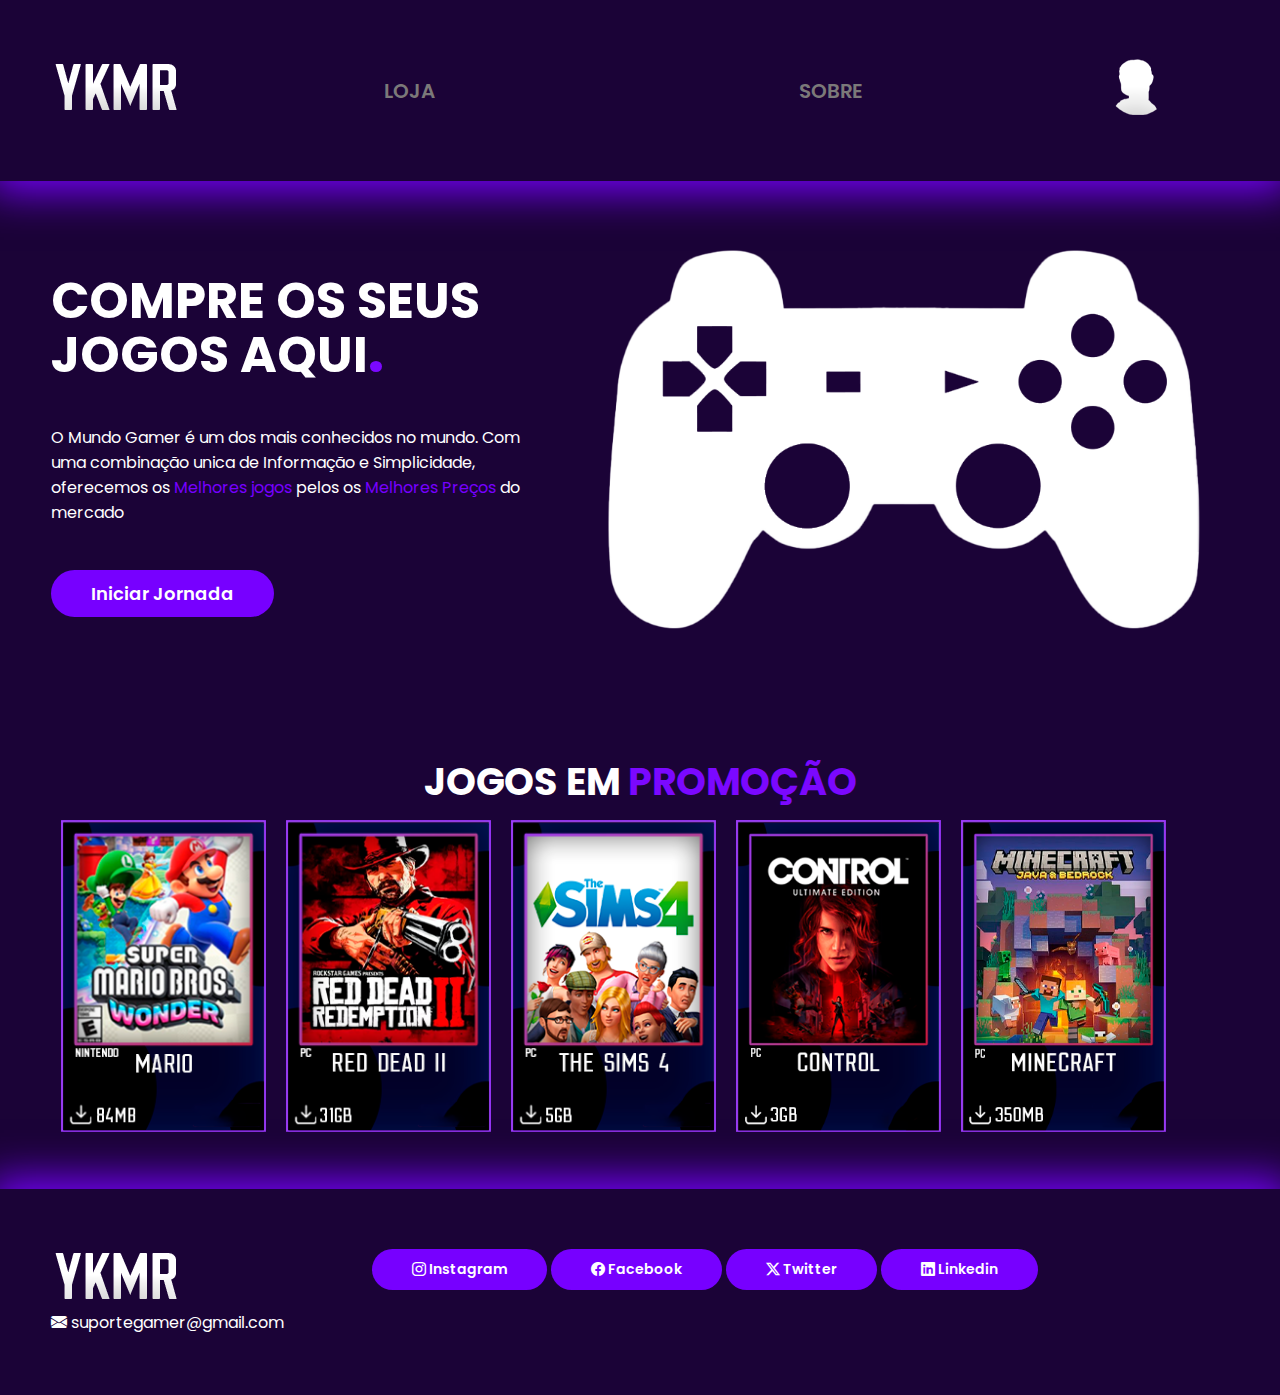
<file: index.html>
<!DOCTYPE html>
<html lang="pt-br">
<head>
    <meta charset="UTF-8">
    <meta name="viewport" content="width=device-width, initial-scale=1.0">
    <!--Google Fonts-->
    <link rel="preconnect" href="https://fonts.googleapis.com">
    <link rel="preconnect" href="https://fonts.gstatic.com" crossorigin>
    <link href="https://fonts.googleapis.com/css2?family=Poppins:ital,wght@0,100;0,200;0,300;0,400;0,500;0,600;0,700;0,800;0,900;1,100;1,200;1,300;1,400;1,500;1,600;1,700;1,800;1,900&display=swap" rel="stylesheet">
    <!--Fim Google Fonts-->
    <!--BOOTSTRAP ICONS-->
    <link rel="stylesheet" href="https://cdn.jsdelivr.net/npm/bootstrap-icons@1.11.3/font/bootstrap-icons.min.css">
    <!--FIM BOOTSTRAP ICONS-->
    <link rel="stylesheet" href="css/index.css">
    <title>Games YKMR</title>
    <script src='script/index.js'></script>
    <script src="https://platform.linkedin.com/badges/js/profile.js" async defer type="text/javascript"></script>

</head>
<body>
    
    <header>
        <div class="interface">
            <div class="logo">
                <a href="#">
                    <img src="view/img/logoteste.png" alt="Logo da Games YKMR">
                </a>
            </div><!--logo-->

            <nav class="menu-desktop">
                <ul>
                    <li><a href="#">LOJA</a></li>
                    <li class="linkedin-container">
                        <a href="https://www.linkedin.com/in/kauanpedrosa" class="linkedin-btn">SOBRE</a>
                        <div class="linkedin-selo">
                            <div class="badge-base LI-profile-badge" 
                                 data-locale="pt_BR" data-size="medium" 
                                 data-theme="dark" data-type="VERTICAL" 
                                 data-vanity="kauan-pedrosa-m-da-silva-56b8bb307" 
                                 data-version="v1">
                                <a class="badge-base__link LI-simple-link" 
                                   href="https://br.linkedin.com/in/kauan-pedrosa-m-da-silva-56b8bb307?trk=profile-badge">
                                </a>
                            </div>
                        </div>
                    </li>
                </ul>                

            </nav>

            <div class="usuario">
                <button class="dropbtn">
                    <img src="view/img/icone.png" alt="Icone de Cadastro">
                </button>
                <div class="dropdown-content">
                    <a href="view/cadastro.html" id="cadastro">Cadastro</a>
                    <a href="#" id="login">Login</a>
                    <a href="view/login.html" id="logout">Deslogar</a>
                </div>
            </div><!--usuario-->
            
            <a href="view/endereco.html">
                <button id="specialButton" style="display: none;">Endereço</button>
            </a>
        </div><!--interface-->
    </header>

    <main>
        <section class="topo-do-site">
            <div class="interface">
                <div class="flex">
                    <div class="txt-topo-site">
                        <h1>COMPRE OS SEUS JOGOS AQUI<span>.</span></h1>
                        <p>O Mundo Gamer é um dos mais conhecidos no mundo. Com uma combinação unica de Informação e Simplicidade,
                        oferecemos os <span>Melhores jogos</span> pelos os <span>Melhores Preços</span> do mercado</p>

                        <div class="loja">
                            <a href="view/login.html">
                                <button>Iniciar Jornada</button>
                            </a>
                        </div>
                    </div><!--txt-topo-site-->

                    <div class="img-topo-site">
                        <img src="view/img/controle.png" alt="Controle Gamer">
                    </div><!--img-topo-site-->
                </div><!--flex-->
            </div><!--interface-->
        </section><!--topo-do-site-->

        <section class="promocoes">
            <div class="interface">
                <h2>JOGOS EM <span>PROMOÇÃO</span></h2>
                <div class="flex">
                    <div class="promocoes-jogos">
                        <img src="view/img/Mario.png" alt="">
                    </div><!--promocoes-jogos-->

                    <div class="promocoes-jogos">
                        <img src="view/img/RedDead.png" alt="">

                    </div><!--promocoes-jogos-->
                    <div class="promocoes-jogos">
                        <img src="view/img/thesims.png" alt="">
                    </div><!--promocoes-jogos-->
                    <div class="promocoes-jogos">
                        <img src="view/img/Control.png" alt="">
                    </div><!--promocoes-jogos-->
                    <div class="promocoes-jogos">
                        <img src="view/img/Minecraft.png" alt="">
                    </div><!--promocoes-jogos-->

                </div><!--flex-->
            </div><!--interface-->
        </section><!--promocoes---->
    </main>

    <footer>
        <div class="interface">
            <div class="line-footer">
                <div class="flex">
                    <div class="logo-footer">
                        <img src="view/img/logoteste.png" alt="">
                    </div>

                    <div class="redesociais">
                        <a href="#"><button><i class="bi bi-instagram"></i> Instagram</button></a>
                        <a href="#"><button><i class="bi bi-facebook"></i> Facebook</button></a>
                        <a href="#"><button><i class="bi bi-twitter-x"></i> Twitter</button></a>
                        <a href="https://www.linkedin.com/in/kauanpedrosa"><button><i class="bi bi-linkedin"></i> Linkedin</button></a>

                    </div>

                    <div class="redesociaismob">
                        <a href="#"><button><i class="bi bi-instagram"></i></button></a>
                        <a href="#"><button><i class="bi bi-facebook"></i></button></a>
                        <a href="#"><button><i class="bi bi-twitter-x"></i></button></a>
                    </div>
                </div><!--flex-->
            </div><!--line-footer-->

            <div class="line-footer">
                <p><i class="bi bi-envelope-fill"></i> <a href="#">suportegamer@gmail.com</p></a>

            </div><!--line-footer-->
        </div><!--interface-->
    </footer>
</body>
</html>
</file>
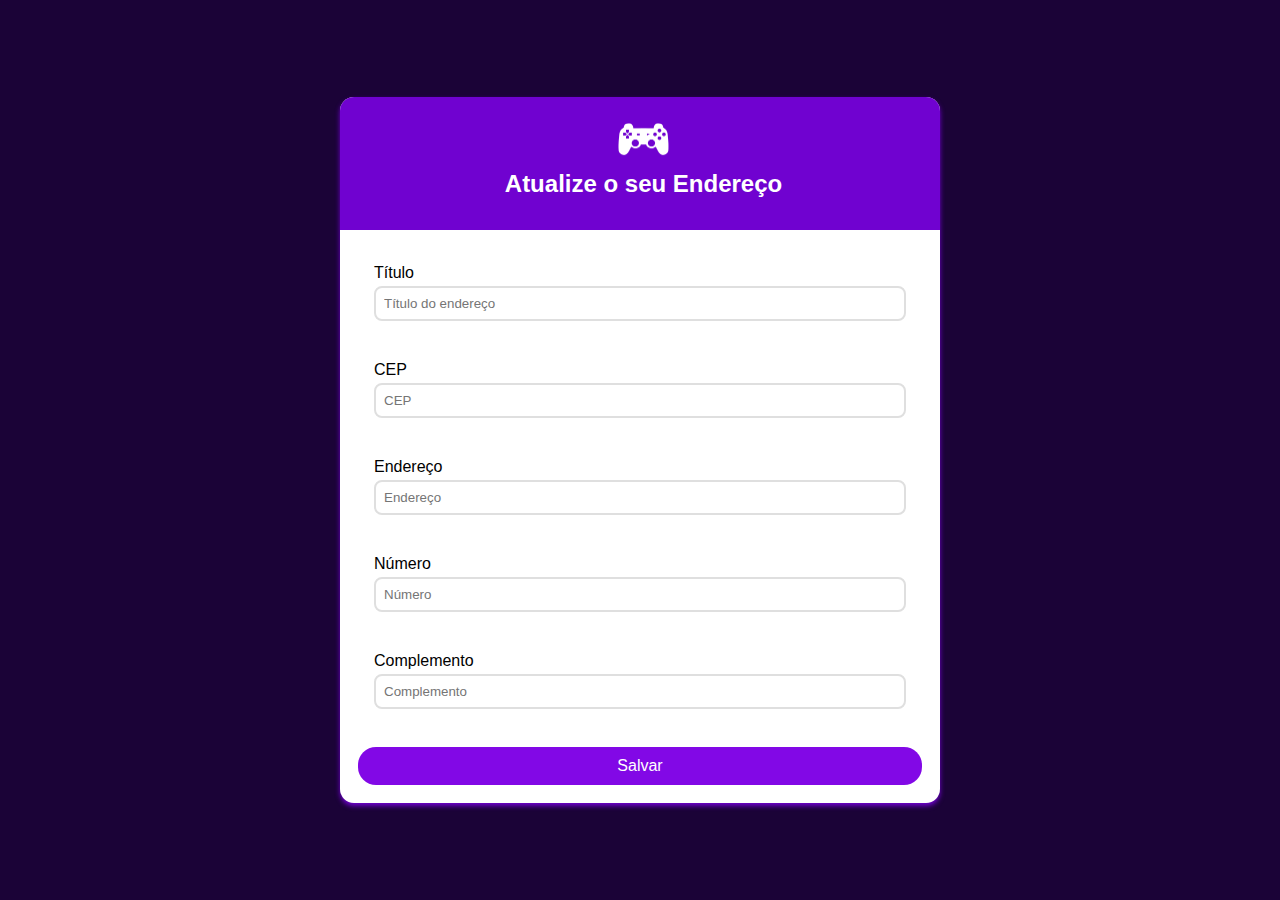
<file: view/atualizarendereco.html>
<!DOCTYPE html>
<html>
<head>
    <meta charset='utf-8'>
    <meta http-equiv='X-UA-Compatible' content='IE=edge'>
    <title>Edição de Endereço YKMR</title>
    <meta name='viewport' content='width=device-width, initial-scale=1'>
    <link rel='stylesheet' type='text/css' media='screen' href='../css/atualizarendereco.css'>
    <script src='../script/atualizarendereco.js'></script>
</head>
<body>
    <div class="container">
        <div class="header">
            <a href="../index.html">
                <img src="img/controle.png" alt=""></a>
          <h2>Atualize o seu Endereço</h2>
        </div>

        <div class="form">
          <div class="form-content">
            <label for="edit-title">Título</label>
            <input type="text" id="edit-title" placeholder="Título do endereço">
          </div>

          <div class="form-content">
            <label for="edit-cep">CEP</label>
            <input type="text" id="edit-cep" placeholder="CEP">
          </div>
          
          <div class="form-content">
            <label for="edit-address">Endereço</label>
            <input type="text" id="edit-address" placeholder="Endereço">
          </div>

          <div class="form-content">
            <label for="edit-number">Número</label>
            <input type="text" id="edit-number" placeholder="Número">
          </div>

          <div class="form-content">
            <label for="edit-complement">Complemento</label>
            <input type="text" id="edit-complement" placeholder="Complemento">
          </div>

          <input type="button" id="save-button" value="Salvar">
        </div>
      </div>
</body>
</html>
</file>
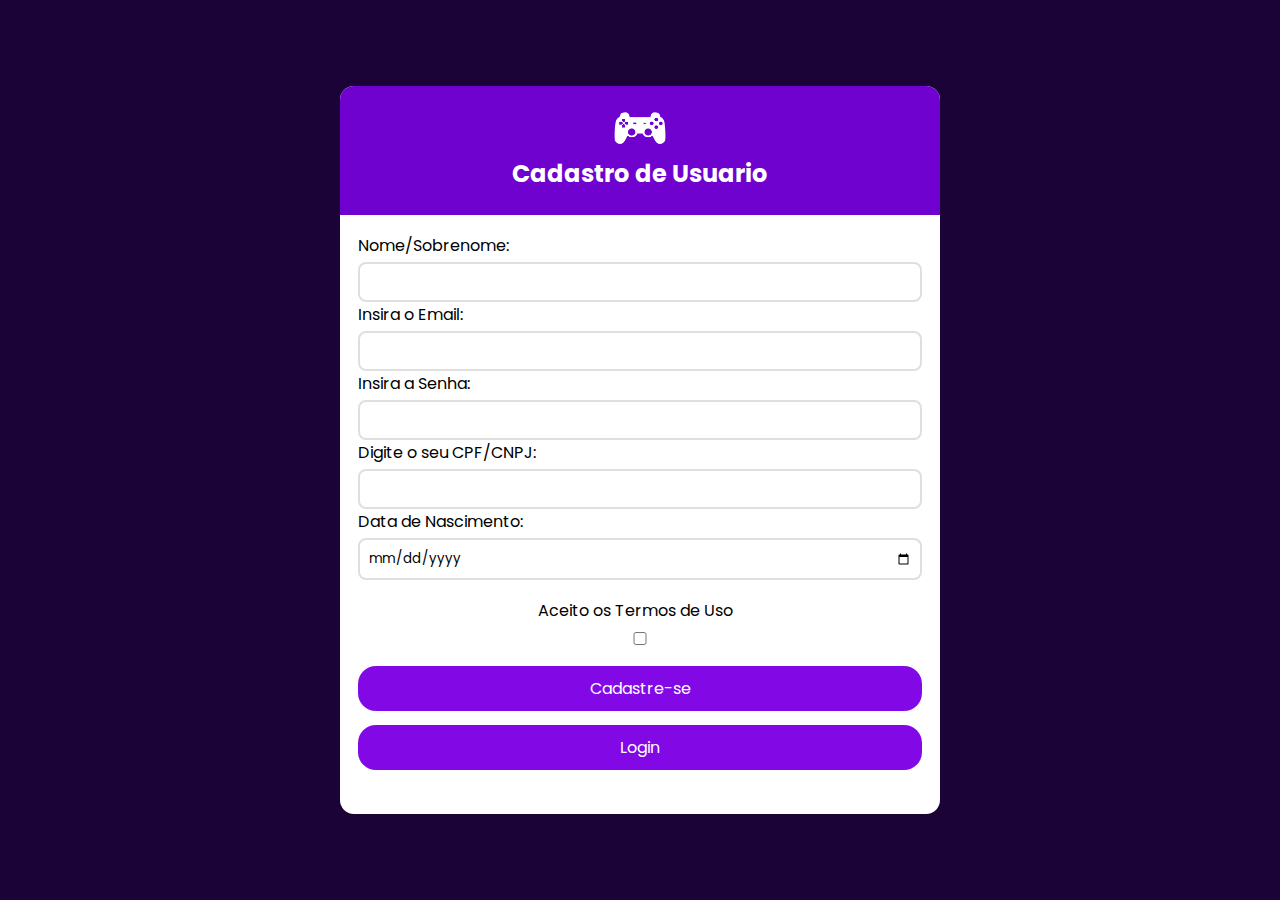
<file: view/cadastro.html>
<!DOCTYPE html>
<html>
<head>
    <meta charset='utf-8'>
    <meta http-equiv='X-UA-Compatible' content='IE=edge'>
    <title>Cadastro YKMR</title>
    <meta name='viewport' content='width=device-width, initial-scale=1'>
    <!--Google Fonts-->
    <link rel="preconnect" href="https://fonts.googleapis.com">
    <link rel="preconnect" href="https://fonts.gstatic.com" crossorigin>
    <link href="https://fonts.googleapis.com/css2?family=Poppins:ital,wght@0,100;0,200;0,300;0,400;0,500;0,600;0,700;0,800;0,900;1,100;1,200;1,300;1,400;1,500;1,600;1,700;1,800;1,900&display=swap" rel="stylesheet">
    <!--Fim Google Fonts-->
    <link rel='stylesheet' type='text/css' media='screen' href='../css/cadastro.css'>
    <script src='../script/cadastro.js'></script>
</head>

<body>
    <div class="container">
        <section class="header">
            <a href="../index.html">
            <img src="img/controle.png" alt=""></a>
            <h2>Cadastro de Usuario</h2>
        </section>

        <form id="form" class="form">
            <div class="form-content">
                <label for="name">Nome/Sobrenome:</label>
                <input type="text" name="name" id="name"/>

                <label for="email">Insira o Email:</label>
                <input type="email" name="email" id="email"/>
        
                <label for="password">Insira a Senha:</label>
                <input type="password" name="password" id="password" placeholder=""/>
        
                <label for="cpf_cnpj">Digite o seu CPF/CNPJ:</label>
                <input type="text" name="cpf_cnpj" id="cpf_cnpj" placeholder=""/>
       
                <label for="birthday">Data de Nascimento:</label>
                <input type="date" name="birthday" id="birthday"/>

                <label for="terms" style="margin-left: 180px; margin-top: 18px">Aceito os Termos de Uso</label>
                <input type="checkbox" name="terms" id="terms"/>
    
                <input type="button" value="Cadastre-se" onclick="cadastro()" id="cadastrar-btn"/>
                <a href="login.html"><input type="button" value="Login"/></a>
            </div>
        </form>
    </div>
</body>
</file>
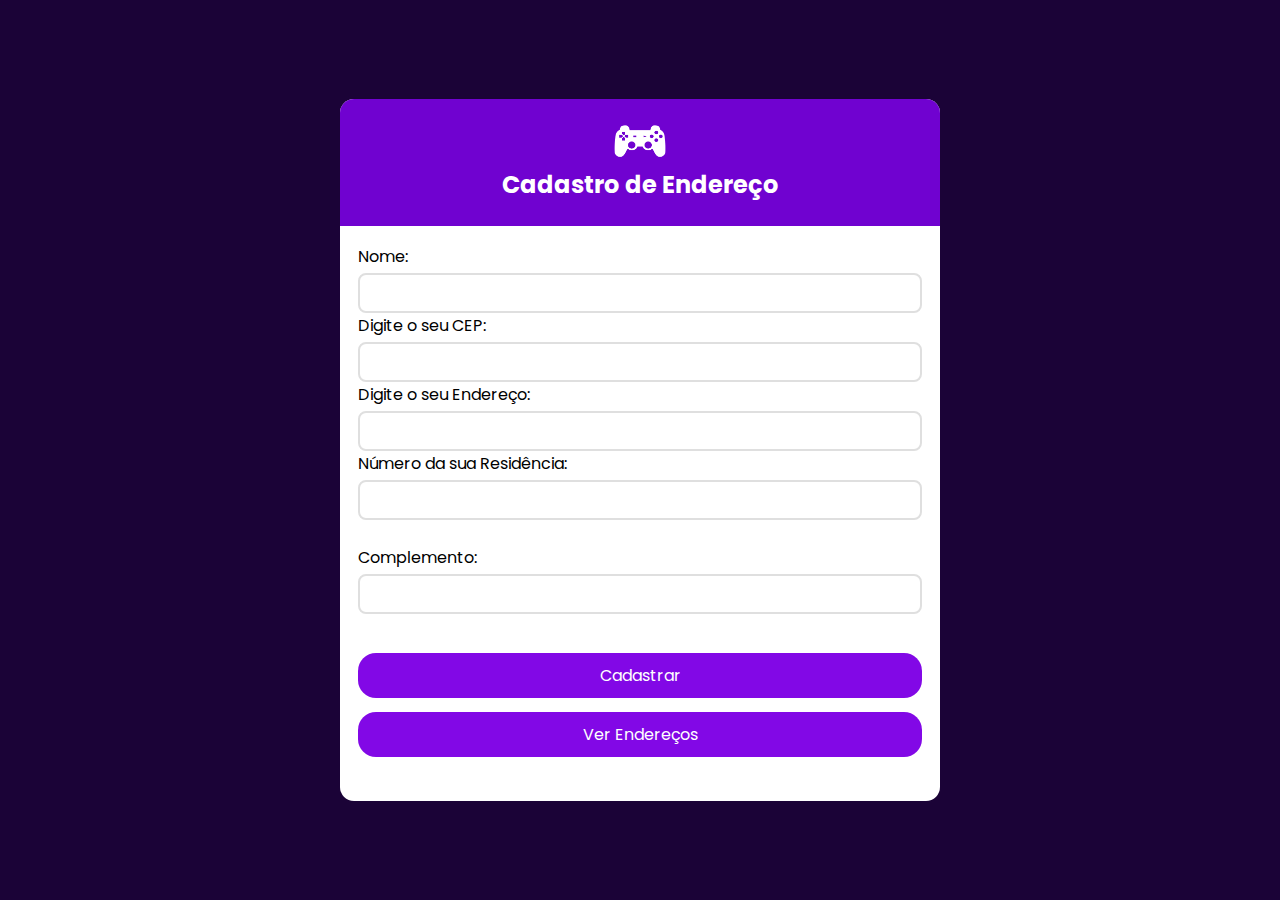
<file: view/endereco.html>
<!DOCTYPE html>
<html>
<head>
    <meta charset='utf-8'>
    <meta http-equiv='X-UA-Compatible' content='IE=edge'>
    <title>Endereco YKMR</title>
    <meta name='viewport' content='width=device-width, initial-scale=1'>
    <!--Google Fonts-->
    <link rel="preconnect" href="https://fonts.googleapis.com">
    <link rel="preconnect" href="https://fonts.gstatic.com" crossorigin>
    <link href="https://fonts.googleapis.com/css2?family=Poppins:ital,wght@0,100;0,200;0,300;0,400;0,500;0,600;0,700;0,800;0,900;1,100;1,200;1,300;1,400;1,500;1,600;1,700;1,800;1,900&display=swap" rel="stylesheet">
    <!--Fim Google Fonts-->
    <link rel='stylesheet' type='text/css' media='screen' href='../css/endereco.css'>
    <script src='../script/endereco.js'></script>
</head>
<body>
    <div class="container">
        <section class="header">
            <a href="../index.html">
            <img src="img/controle.png" alt=""></a>
            <h2>Cadastro de Endereço</h2>
        </section>

        <form id="form" class="form">
            <div class="form-content">
                <label for="title">Nome:</label>
                <input type="text" name="title" id="title"/>
                <br>
                <label for="cep">Digite o seu CEP:</label>
                <input type="text" name="cep" id="cep"/>
                <br>
                <label for="address">Digite o seu Endereço:</label>
                <input type="text" name="address" id="address" placeholder=""/>
                <br>
                <label for="number">Número da sua Residência:</label>
                <input type="text" name="number" id="number" placeholder=""/>
                <br>
                <br>
                <label for="complement">Complemento:</label>
                <input type="text" name="complement" id="complement"/>
                <br>
                <br>
                <input type="button" value="Cadastrar" onclick="endereco()" id="cadastrar-endereco"/>
                <br>
                <input type="button" value="Ver Endereços" onclick="window.location.href = '../view/listendereco.html';"/>
            </div>
        </form>
    </div>
</body>
</file>
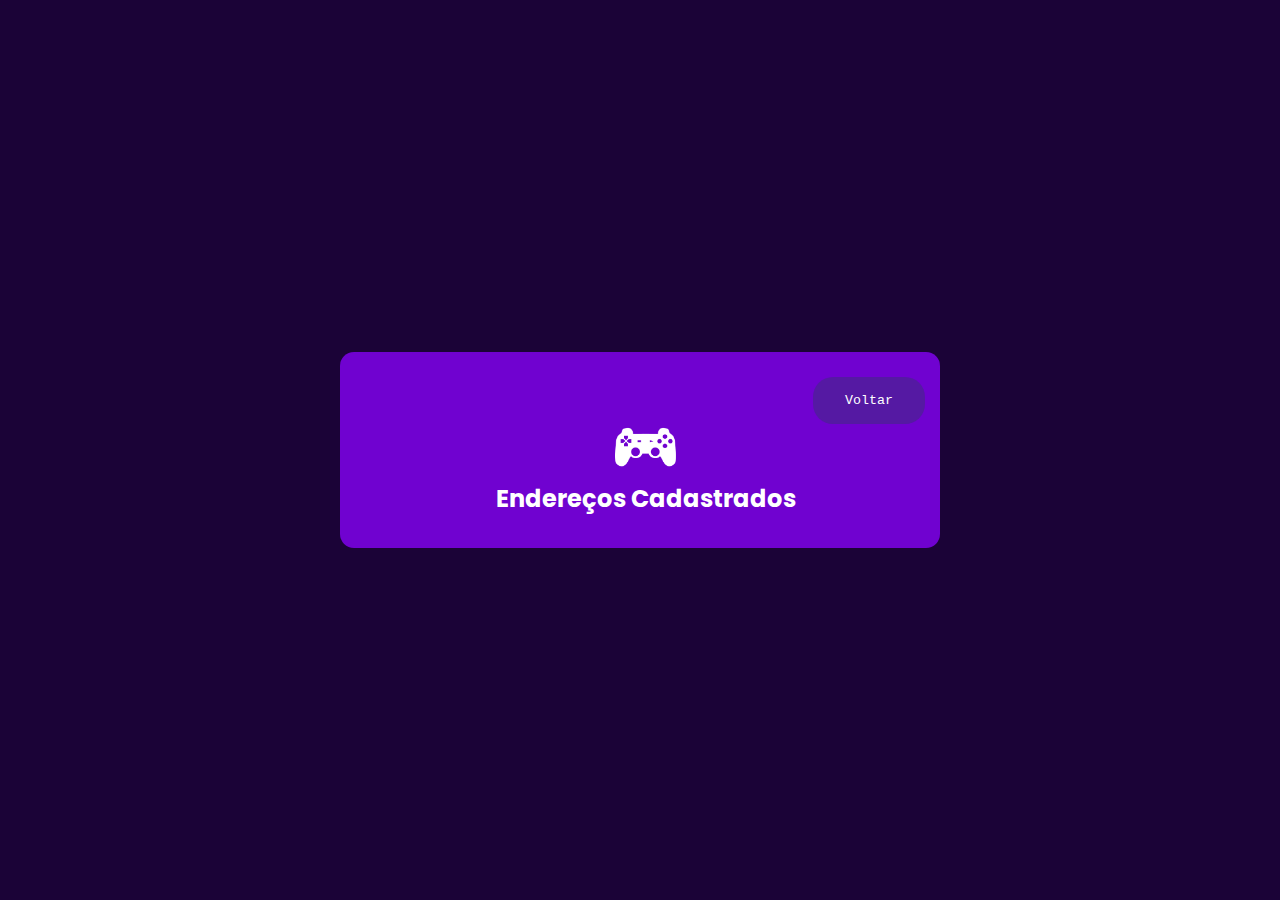
<file: view/listendereco.html>
<!DOCTYPE html>
<html>
<head>
    <meta charset='utf-8'>
    <meta http-equiv='X-UA-Compatible' content='IE=edge'>
    <title>Listagem de Endereco YKMR</title>
    <meta name='viewport' content='width=device-width, initial-scale=1'>
    <!--Google Fonts-->
    <link rel="preconnect" href="https://fonts.googleapis.com">
    <link rel="preconnect" href="https://fonts.gstatic.com" crossorigin>
    <link href="https://fonts.googleapis.com/css2?family=Poppins:ital,wght@0,100;0,200;0,300;0,400;0,500;0,600;0,700;0,800;0,900;1,100;1,200;1,300;1,400;1,500;1,600;1,700;1,800;1,900&display=swap" rel="stylesheet">
    <!--Fim Google Fonts-->
    <!--BOOTSTRAP ICONS-->
    <link rel="stylesheet" href="https://cdn.jsdelivr.net/npm/bootstrap-icons@1.11.3/font/bootstrap-icons.min.css">
    <!--FIM BOOTSTRAP ICONS-->
    <link rel='stylesheet' type='text/css' media='screen' href='../css/listendereco.css'>
    <script src='../script/listendereco.js'></script>
    <script src='../script/deletarendereco.js'></script>
</head>

<body>
    <div class="container">
        <section class="header">
            <button id="voltar-endereco" onclick="window.location.href = '../index.html';"> Voltar </button>
            </button>
            <a href="../index.html">
            <img src="img/controle.png" alt=""></a>
            <h2>Endereços Cadastrados</h2>
            <ul id="lista-enderecos"></ul>
        </section>
    </div>
</body>
</file>
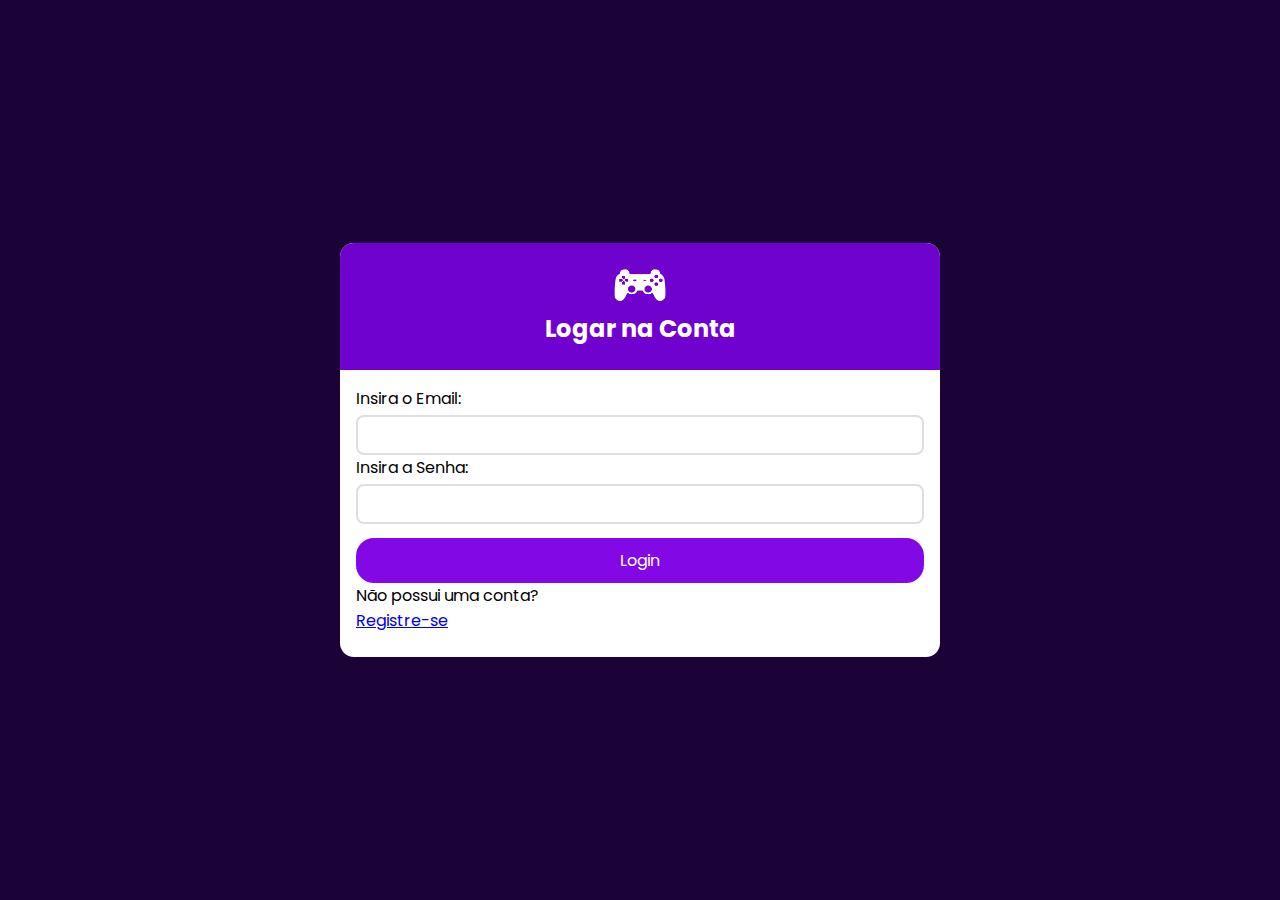
<file: view/login.html>
<!DOCTYPE html>
<html>
<head>
    <meta charset='utf-8'>
    <meta http-equiv='X-UA-Compatible' content='IE=edge'>
    <title>Login YKMR</title>
    <meta name='viewport' content='width=device-width, initial-scale=1'>
    <!--Google Fonts-->
    <link rel="preconnect" href="https://fonts.googleapis.com">
    <link rel="preconnect" href="https://fonts.gstatic.com" crossorigin>
    <link href="https://fonts.googleapis.com/css2?family=Poppins:ital,wght@0,100;0,200;0,300;0,400;0,500;0,600;0,700;0,800;0,900;1,100;1,200;1,300;1,400;1,500;1,600;1,700;1,800;1,900&display=swap" rel="stylesheet">
    <!--Fim Google Fonts-->
    <link rel='stylesheet' type='text/css' media='screen' href='../css/login.css'>
    <script src='../script/login.js'></script>
</head>
<body>
    <div class="container">
        <section class="header">
            <a href="../index.html">
            <img src="img/controle.png" alt=""></a>
            <h2>Logar na Conta</h2>
        </section>

        <form id="form">
            <div class="form-content">
    
                <label for="email">Insira o Email:</label>
                <input type="email" name="email" id="email"/>
        
                <label for="password">Insira a Senha:</label>
                <input type="password" name="password" id="password" placeholder=""/>
        
                <input type="button" value="Login" id="loginButton" onclick="login()">

                <!-- LINK PARA REGISTRO -->
                <p>Não possui uma conta?</p>
                <a id="Registro" href="../view/cadastro.html">Registre-se</a>
            </div>
        </form>
    </div>
</body>
</file>
<file: css/index.css>
*{
  margin: 0;
  padding: 0;
  box-sizing: border-box;
  font-family: 'Poppins', sans-serif;
}

body{
  background-color: #1b0337;
  height: 100vh;
}

.interface{
  max-width: 1280px;
  margin: 0 auto;
}

.flex{
  display: flex;
}
/* ESTILO DO CABEÇALHO */

header{
  padding: 40px 4%;
  box-shadow: 0 0 40px 10px #7700ff;
}

header > .interface{
  display: flex;
  align-items: center;
  justify-content: space-between;
}

header a{
  color: #7b7979;
  text-decoration: none;
  display: inline-block;
  transition: .2s;
  font-size: 20px;
}

header a:hover{
  color: #ffff;
  transform: scale(1.05);
  text-decoration: underline;
}

header nav ul{
  list-style-type: none;
  font-weight: 550;
}

header nav ul li{
  display: inline-block;
  padding: 0 180px;
}

header .usuario{
  padding: 10px 40px;
  cursor: pointer;
  display: inline-block;

}

.usuario {
  display: flex;
  align-items: center;
  gap: 10px; /* Espaço entre o ícone e o botão */
}

#specialButton {
  position: relative;
  top: -1px;
  left: 20px;
  padding: 2px 10px;
  font-size: 15px;
  font-weight: 600;
  background-color: #7700ff;
  border: 0;
  border-radius: 8px;
  cursor: pointer;
  color: #ffff;
  transition: .2s;

}

.dropbtn {
  background-color: transparent;
  color: white;
  padding: 5px;
  font-size: 16px;
  border: none;
  cursor: pointer;  
}

.dropdown-content {
  display: none;
  position: absolute;
  background-color: #ffff;
  min-width: 160px;
  box-shadow: 0px 8px 8px 0px rgba(0,0,0,0.2);
  z-index: 1;
}

.usuario .dropdown-content a {
  color: black;
  padding: 12px 16px;
  text-decoration: none;
  display: block;
}

.dropdown-content a:hover {background-color: #7406f1}

header .usuario:hover .dropdown-content {
  display: block;
  text-decoration: none;
}

header .usuario:hover .dropbtn {
  background-color: none;
  opacity: 0.9; /* Efeito ao passar o mouse (opcional) */
}

/*header .usuario img:hover{
  box-shadow: 0px 0px 8px #2b0458;

}*/


/* ESTILO DO TOPO DO SITE*/

section.topo-do-site{
  padding: 40px 4%;
}

section.topo-do-site .flex{
  align-items: center;
  justify-content: center;
  gap: 30px;
}

.topo-do-site h1{
  color: #ffff;
  font-size: 50px;
  line-height: 50px;
}

.topo-do-site .txt-topo-site h1 span{
  color: #7b08ff;
  font-size: 60px;
}

.topo-do-site .txt-topo-site p{
  color: #ffff;
  margin: 45px 0;
}

.topo-do-site .txt-topo-site p span{
  color: #7700ff;
}

.loja button{
  padding: 10px 40px;
  font-size: 18px;
  font-weight: 600;
  background-color: #7700ff;
  border: 0;
  border-radius: 30px;
  cursor: pointer;
  color: #ffff;
  transition: .2s;
}

.loja button:hover{
  box-shadow: 0px 0px 8px #2b0458;
  transform: scale(1.05);
  opacity: 0.6;
}

.topo-do-site .img-topo-site img{
  position: relative;
  width: 650px;
  animation: flutuar 2s ease-in-out infinite alternate;
}

@keyframes flutuar{
  0%{
      top: 0;
  }
  100%{
      top: 30px;
  }
}

/*ESTILO DAS PROMOÇÕES*/

section.promocoes{
  padding: 40px 4%;
}

.promocoes .promocoes-jogos img{
  position: relative;
  padding: 10px;
  width: 225px;
  align-items: center;
  justify-content: space-between;
  transition: .2s;
}

.promocoes .promocoes-jogos img:hover{
  box-shadow: 0px 0px 8px #2b0458;
  transform: scale(1.05);
}

section .interface h2{
  color: #ffff;
  font-size: 38px;
  text-align: center;
}

section .interface h2 span{
  color: #7b08ff;
  font-size: 38px;
  text-align: center;
}

/* ESTILO DO RODAPÉ */

footer{
  padding: 60px 4%;
  box-shadow: 0 0 40px 10px #7700ff;
}

footer .flex{
  justify-content: space-between;
}

.redesociais button{
  padding: 10px 40px;
  font-size: 14px;
  font-weight: 600;
  background-color: #7700ff;
  border: 0;
  border-radius: 30px;
  cursor: pointer;
  color: #ffff;
  transition: .2s;
}

.redesociais button:hover{
  box-shadow: 0px 0px 8px #2b0458;
  transform: scale(1.05);
}

.redesociaismob button{
  display: none;
}

footer .line-footer p{
  color: #ffff;
  text-decoration: none;
}

footer .line-footer a{
  color: #ffff;
  text-decoration: none;
}

footer .line-footer a:hover{
  color: #ffff;
  text-decoration: underline;
}

.linkedin-container {
  position: relative; /* Mantém o selo dentro do contexto do li */
  display: inline-block;
}

.linkedin-selo {
  display: none;
  position: absolute;
  top: 30px; /* Ajuste conforme necessário */
  left: 0;
  background-color: transparent;
  padding: 10px;
  border-radius: 5px;
  z-index: 1000; /* Garante que apareça acima de outros elementos */
}

.linkedin-container:hover .linkedin-selo {
  display: block;
}


@media screen and (max-width: 1020px){

  /* CLASSES GERAIS */
  .flex{
      flex-direction: column;
  }

  .topo-do-site .flex{
      flex-direction: column-reverse;
  }
  
  /* CABEÇALHO */

  header nav ul li{
      display: inline-block;
      padding: 0 50px;
  }

  .dropdown-content {
    min-width: 130px;
  }

  .usuario .dropdown-content a {
    font-size: 14px;
  }

  #specialButton {
    position: relative;
    top: 70px;
    left: -110px;
    padding: 2px 10px;
  }
  


  /* TOPO DO SITE */

  section.topo-do-site .flex{
      gap: 40px;
  }

  section.topo-do-site{
      padding: 20px 8%;
  }

  .topo-do-site h1{
      text-align: center;
  }

  .topo-do-site .txt-topo-site p{
      text-align: center;
  }

  .topo-do-site .img-topo-site img{
      width: 100%;
  }

  .loja {
      display: flex;
      justify-content: center; /* Centraliza horizontalmente */
      align-items: center; /* Centraliza verticalmente */
  }

  /* PROMOCOES */
  .promocoes .promocoes-jogos {
      display: flex;
      justify-content: center; /* Centraliza horizontalmente */
      align-items: center; /* Centraliza verticalmente (caso necessário) */
      flex-wrap: wrap; /* Permite que as imagens fiquem em múltiplas linhas, se necessário */
  }
  
  /* RODAPE */

  .footer .flex{
      flex-direction: column;
      gap: 50px;
  }

  .redesociais button{
      display: none;
  }

  .redesociaismob button{
      padding: 10px 40px;
      font-size: 14px;
      font-weight: 600;
      background-color: #7700ff;
      border: 0;
      border-radius: 30px;
      cursor: pointer;
      color: #ffff;
      transition: .2s;
      display: inline-block;
  }

  .redesociaismob button:hover{
      box-shadow: 0px 0px 8px #2b0458;
      transform: scale(1.05);
  }
  
}
</file>
<file: css/atualizarendereco.css>
* {
    box-sizing: border-box;
    margin: 0;
    padding: 0;
    font-family: "Poppins", sans-serif;
  }
  
  body {
    background-color: #1b0337;
    width: 100%;
    min-height: 100vh;
    display: flex;
    justify-content: center;
    align-items: center;
  }
  
  .container {
    background-color: #ffff;
    border-radius: 14px;
    margin: 14px;
    max-width: 600px;
    width: 100%;
    box-shadow: 0 3px 5px #7002d0;
    overflow: hidden;
  }
  
  .header {
    background-color: #7002d0;
    padding: 24px;
    text-align: center;
    color: #ffff;
  }
  
  .header img {
    position: relative;
    width: 10%;
    transition: 0.2s;
    margin-left: 7px;
    padding-bottom: 8px;
  }
  
  .header img:hover {
    box-shadow: 0px 0px 8px transparent;
    transform: scale(1.05);
  }
  
  .form {
    padding: 18px;
  }
  
  .form-content {
    margin-bottom: 8px;
    padding-bottom: 18px;
    position: relative;
    padding: 1rem;
  }
  
  .form-content label {
    display: inline-block;
    margin-bottom: 4px;
  }
  
  .form-content input {
    width: 100%;
    border-radius: 8px;
    padding: 8px;
    border: 2px solid #dfdfdf;
  }
  
  input[type="button"],
  input[type="submit"] {
    background-color: #8208e6;
    color: #ffff;
    width: 100%;
    border-radius: 18px;
    padding: 10px 30px;
    border: 0;
    font-size: 16px;
    cursor: pointer;
    margin-top: 14px;
  }
  
  input[type="button"]:hover,
  input[type="submit"]:hover {
    opacity: 0.9;
  }
  
  h2{
    margin-left: 7px;
    padding-bottom: 8px;
  }
</file>
<file: css/cadastro.css>
*{
  box-sizing: border-box;
  margin: 0;
  padding: 0;
  font-family: "Poppins", sans-serif;
}

body{
  background-color: #1b0337;
  width: 100%;
  min-height: 100vh;
  display: flex;
  justify-content: center;
  align-items: center;
}

.container{
  background-color: #ffff;
  border-radius: 14px;
  margin: 14px;
  max-width: 600px;
  width: 100%;
  box-sizing: 0 3px 5px #7002d0;
  overflow: hidden;
}

.header{
  background-color: #7002d0;
  padding: 24px;
  text-align: center;
  color: #ffff;
}

.header img{
  position: relative;
  width: 10%;
  transition: .2s;
}

.header img:hover{
  box-shadow: 0px 0px 8px transparent;
  transform: scale(1.05);
}

.form{
  padding: 18px;
}

.form-content{
  margin-bottom: 8px;
  padding-bottom: 18px;
  position: relative;
}

.form-content label{
  display: inline-block;
  margin-bottom: 4px;
}

.form-content input{
  width: 100%;
  border-radius: 8px;
  padding: 8px;
  border: 2px solid #dfdfdf;
}

input[type=button]{
  background-color: #8208e6;
  color: #ffff;
  width: 100%;
  border-radius: 18px;
  padding: 10px 30px;
  border: 0;
  font-size: 16px;
  cursor: pointer;
  margin-top: 14px;
}

input[type=button]:hover{
  opacity: 0.9; /* Efeito ao passar o mouse (opcional) */
}

h2{
  margin-top: 2px;
}
</file>
<file: css/endereco.css>
*{
  box-sizing: border-box;
  margin: 0;
  padding: 0;
  font-family: "Poppins", sans-serif;
}

body{
  background-color: #1b0337;
  width: 100%;
  min-height: 100vh;
  display: flex;
  justify-content: center;
  align-items: center;
}

.container{
  background-color: #ffff;
  border-radius: 14px;
  margin: 14px;
  max-width: 600px;
  width: 100%;
  box-sizing: 0 3px 5px #7002d0;
  overflow: hidden;
}

.header{
  background-color: #7002d0;
  padding: 24px;
  text-align: center;
  color: #ffff;
}

.header img{
  position: relative;
  width: 10%;
  transition: .2s;
}

.header img:hover{
  box-shadow: 0px 0px 8px transparent;
  transform: scale(1.05);
}

.form{
  padding: 18px;
}

.form-content{
  margin-bottom: 8px;
  padding-bottom: 18px;
  position: relative;
}

.form-content label{
  display: inline-block;
  margin-bottom: 4px;
}

.form-content input{
  width: 100%;
  border-radius: 8px;
  padding: 8px;
  border: 2px solid #dfdfdf;
}

input[type=button]{
  background-color: #8208e6;
  color: #ffff;
  width: 100%;
  border-radius: 18px;
  padding: 10px 30px;
  border: 0;
  font-size: 16px;
  cursor: pointer;
  margin-top: 14px;
}

input[type=button]:hover{
  opacity: 0.9; /* Efeito ao passar o mouse (opcional) */
}

.terms-container {
  display: flex;
  justify-content: center; /* Centraliza horizontalmente */
  align-items: center; /* Centraliza verticalmente */
  gap: 8px; /* Espaço entre o checkbox e o label */
  margin-top: 10px;
  margin: 0;
  width: 100%; /* Garante que ocupa toda a largura do contêiner */
  text-align: center; /* Centraliza o texto no contêiner */
}

#ListaEndereco{
  position: fixed;
  top: 80%;
  left: 27.3%;
  background-color: #e60808;
  border: none;
  color: white;
  padding: 16px 32px;
  margin: 5px 350px;
  cursor: pointer;
  border-radius: 20px;
  font-family: "Lucida Console", "Courier New", monospace;
}
</file>
<file: css/listendereco.css>
*{
  box-sizing: border-box;
  margin: 0;
  padding: 0;
  font-family: "Poppins", sans-serif;
}

body{
  background-color: #1b0337;
  width: 100%;
  min-height: 100vh;
  display: flex;
  justify-content: center;
  align-items: center;
}

.container{
  background-color: #ffff;
  border-radius: 14px;
  margin: 14px;
  max-width: 600px;
  width: 100%;
  box-sizing: 0 3px 5px transparent;
  overflow: hidden;
}

.header{
  background-color: #7002d0;
  padding: 24px 57px 24px 33px;
  text-align: center;
  color: #ffff;
}

.header img{
  position: relative;
  width: 13%;
  transition: .2s;
  margin-left: 35px;
  padding-bottom: 4px;
}

#ListaEndereco{
  position: absolute;
  top: 80%;
  left: 27.3%;
  background-color: #e60808;
  border: none;
  color: white;
  padding: 16px 32px;
  margin: 5px 350px;
  cursor: pointer;
  border-radius: 20px;
  font-family: "Lucida Console", "Courier New", monospace;
  }
  
  #lista-enderecos {
  display: flex; /* Ativa o Flexbox */
  flex-wrap: wrap; /* Permite que os itens envolvam para a próxima linha */
  justify-content: flex-start; /* Alinha os itens à esquerda */
  padding: 0; /* Remove o preenchimento padrão */
  list-style-type: none; /* Remove os marcadores */
  max-width: 800px; /* Define uma largura máxima para a lista */
  margin: 0 auto; /* Centraliza a lista na página */
  margin-left: 9%;
}


#lista-enderecos li {
  background-color: rgba(255, 255, 255, 0.1); /* Fundo semi-transparente */
  border-radius: 8px; /* Bordas arredondadas */
  margin: 10px; /* Espaço entre os itens */
  padding: 15px; /* Preenchimento interno */
  transition: background-color 0.3s; /* Efeito de transição */
  flex: 1 1 30%; /* Faz os itens crescerem e ocuparem 30% do espaço */
  box-sizing: border-box; /* Inclui padding e border no cálculo do tamanho */
}

#lista-enderecos li:hover {
  background-color: rgba(255, 255, 255, 0.2); /* Efeito ao passar o mouse */
}

#lista-enderecos h3 {
  margin: 0; /* Remove margem padrão */
  font-size: 1.5em; /* Tamanho da fonte do título */
}

#lista-enderecos p {
    margin: 5px 0; /* Margem entre os parágrafos */
    font-size: 1em; /* Tamanho da fonte dos parágrafos */
}
  
#voltar-endereco{
  position: relative;
  top: 0px;
  left: 90px;
  background-color: #5519a3;
  border: none;
  color: white;
  padding: 16px 32px;
  margin: 1px 350px;
  cursor: pointer;
  border-radius: 20px;
  font-family: "Lucida Console", "Courier New", monospace;
}

#voltar-endereco:hover{
  opacity: 0.9;
}

.edit-button {
  background-color: #6621b4; /* Cor de fundo */
  color: #fff; /* Cor do texto */
  border: none; /* Remove a borda padrão */
  border-radius: 8px; /* Arredonda as bordas */
  padding: 10px 20px; /* Espaçamento interno */
  font-size: 14px; /* Tamanho da fonte */
  cursor: pointer; /* Mostra o cursor de ponteiro ao passar */
  transition: background-color 0.3s ease; /* Efeito de transição */
  margin-top: 10px; /* Espaçamento acima */
}

.edit-button:hover {
  background-color: #5512a1; /* Cor de fundo ao passar o mouse */
  opacity: 0.9; /* Leve opacidade para o efeito hover */
}

h2 {
  margin-left: 35px;
  padding-bottom: 8px;
}

.delete-button {
  font-size: 16px;
  width: 5px;
  height: 19px;
  display: flex;
  justify-content: center; /* Centraliza o ícone horizontalmente */
  align-items: center; /* Centraliza o ícone verticalmente */
  background-color: transparent; /* Fundo transparente */
  border: none; /* Remove borda */
  cursor: pointer; /* Muda o cursor para indicar que é clicável */
  position: absolute;
  top: 10px;
  left: 10px;
}
.delete-button:hover {
  opacity: 0.5; /* Leve opacidade para o efeito hover */
  transition: background-color 0.3s; /* Efeito de transição */
}
</file>
<file: css/login.css>
*{
  box-sizing: border-box;
  margin: 0;
  padding: 0;
  font-family: "Poppins", sans-serif;
}

body{
  background-color: #1b0337;
  width: 100%;
  min-height: 100vh;
  display: flex;
  justify-content: center;
  align-items: center;
}

.container{
  background-color: #ffff;
  border-radius: 14px;
  margin: 14px;
  max-width: 600px;
  width: 100%;
  box-sizing: 0 3px 5px #7002d0;
  overflow: hidden;
}

.header{
  background-color: #7002d0;
  padding: 24px;
  text-align: center;
  color: #ffff;
}

.header img{
  position: relative;
  width: 10%;
  transition: .2s;
}

.header img:hover{
  box-shadow: 0px 0px 8px transparent;
  transform: scale(1.05);
}

.form{
  padding: 18px;
}

.form-content{
  margin-bottom: 8px;
  padding-bottom: 18px;
  position: relative;
  padding: 1rem;
}

.form-content label{
  display: inline-block;
  margin-bottom: 4px;
}

.form-content input{
  width: 100%;
  border-radius: 8px;
  padding: 8px;
  border: 2px solid #dfdfdf;
}

input[type=button]{
  background-color: #8208e6;
  color: #ffff;
  width: 100%;
  border-radius: 18px;
  padding: 10px 30px;
  border: 0;
  font-size: 16px;
  cursor: pointer;
  margin-top: 14px;
}

input[type=button]:hover{
  opacity: 0.9; /* Efeito ao passar o mouse (opcional) */
}
</file>
